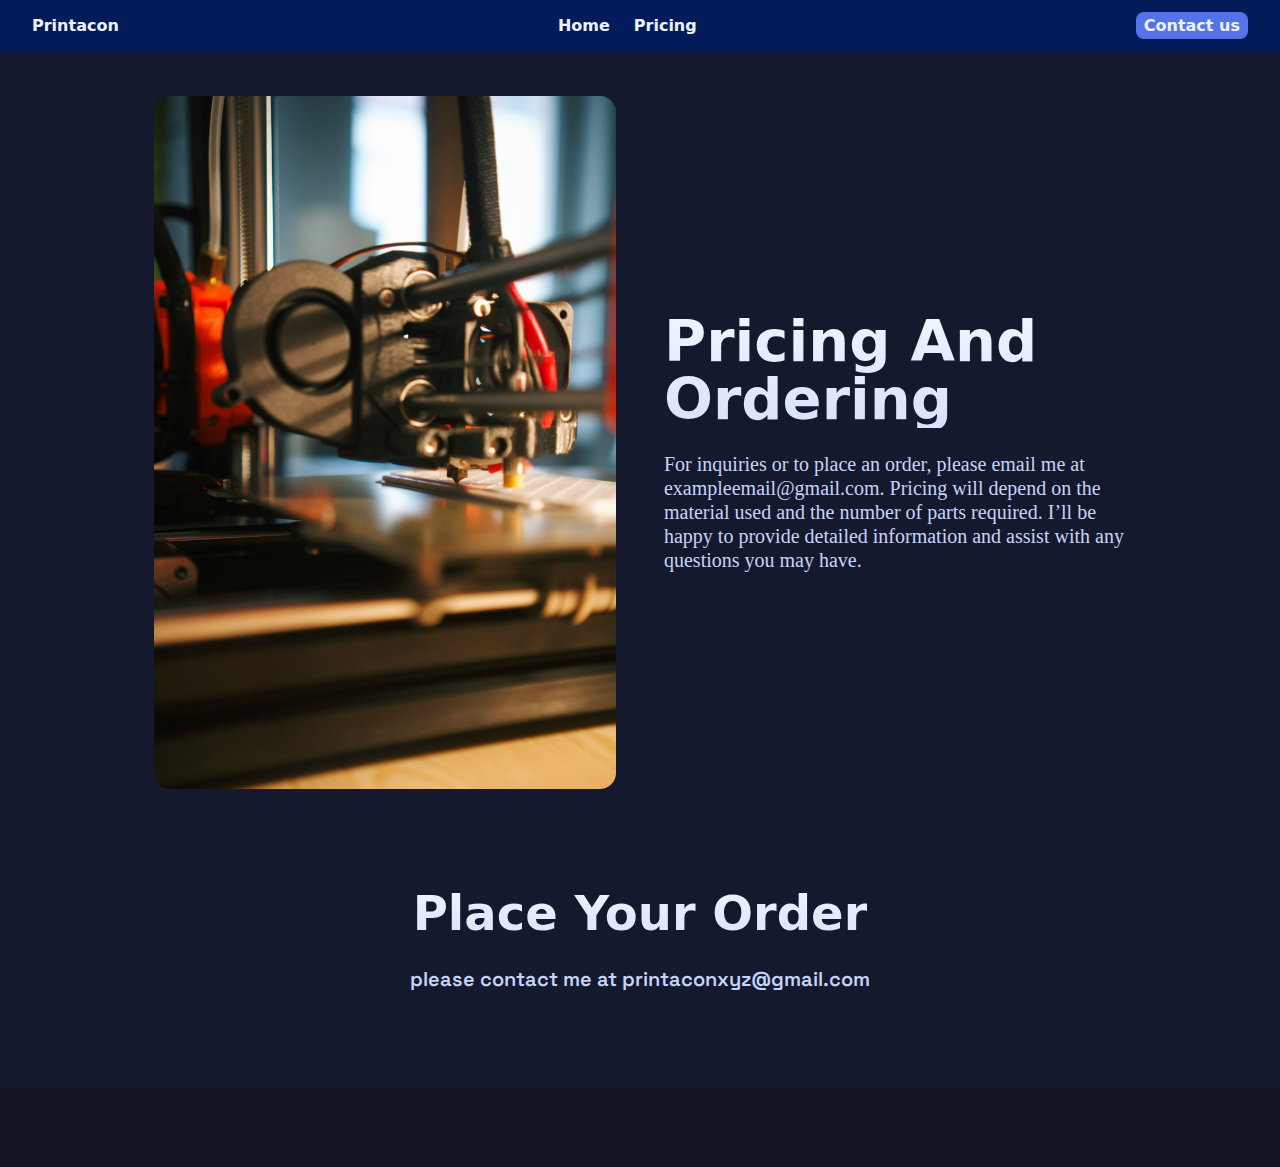
<file: about/index.html>
<!doctype html>
<html lang="en">
  <head>
    <link
      rel="stylesheet"
      type="text/css"
      href="/assets/static/index.CoOYDgIH.css"
    />
    <meta charset="UTF-8" />
    <meta name="viewport" content="width=device-width,initial-scale=1" />
    <link
      rel="preload"
      as="image"
      imagesrcset="/assets/kadir-celep-NwOeoxUY_p0-unsplash_cacRjq36l4YP5rSV1y5SO.jpg 16w, /assets/kadir-celep-NwOeoxUY_p0-unsplash_cacRjq36l4YP5rSV1y5SO.jpg 32w, /assets/kadir-celep-NwOeoxUY_p0-unsplash_cacRjq36l4YP5rSV1y5SO.jpg 48w, /assets/kadir-celep-NwOeoxUY_p0-unsplash_cacRjq36l4YP5rSV1y5SO.jpg 64w, /assets/kadir-celep-NwOeoxUY_p0-unsplash_cacRjq36l4YP5rSV1y5SO.jpg 96w, /assets/kadir-celep-NwOeoxUY_p0-unsplash_cacRjq36l4YP5rSV1y5SO.jpg 128w, /assets/kadir-celep-NwOeoxUY_p0-unsplash_cacRjq36l4YP5rSV1y5SO.jpg 256w, /assets/kadir-celep-NwOeoxUY_p0-unsplash_cacRjq36l4YP5rSV1y5SO.jpg 384w, /assets/kadir-celep-NwOeoxUY_p0-unsplash_cacRjq36l4YP5rSV1y5SO.jpg 640w, /assets/kadir-celep-NwOeoxUY_p0-unsplash_cacRjq36l4YP5rSV1y5SO.jpg 750w, /assets/kadir-celep-NwOeoxUY_p0-unsplash_cacRjq36l4YP5rSV1y5SO.jpg 828w, /assets/kadir-celep-NwOeoxUY_p0-unsplash_cacRjq36l4YP5rSV1y5SO.jpg 1080w, /assets/kadir-celep-NwOeoxUY_p0-unsplash_cacRjq36l4YP5rSV1y5SO.jpg 1200w, /assets/kadir-celep-NwOeoxUY_p0-unsplash_cacRjq36l4YP5rSV1y5SO.jpg 1920w, /assets/kadir-celep-NwOeoxUY_p0-unsplash_cacRjq36l4YP5rSV1y5SO.jpg 2048w, /assets/kadir-celep-NwOeoxUY_p0-unsplash_cacRjq36l4YP5rSV1y5SO.jpg 3840w"
      imagesizes="100vw"
    />
    <meta property="og:url" content="https://url/about" />
    <title>About</title>
    <meta property="og:title" content="About" />
    <meta property="og:type" content="website" />
    <link
      rel="preload"
      href="/assets/SpaceGrotesk_wght__2FXqrSM6Qb5IUNmO8wuzl.woff2"
      as="font"
      crossorigin="anonymous"
    />
  </head>
  <body class="w-body">
    <div
      class="w-box c1v77yvo cmrcas0 crscq35 cofxogn cm04sch c4a5973 c1i9uktt c1yq40bw ce5l582"
    >
      <div style="display: contents">
        <div style="display: contents">
          <div class="w-box cu4wkn5 ckfro29 c1779u70 c1j8865y c10pnfz6">
            <div
              class="w-box cb9evg8 c1xnroai ckisdgq cf9ak3 chvbxku c1v77yvo cpmak5c c1av8oc c1ga3pzi c1887605 c9kcbo5 c1nv85ig c1h1nhtg c1yzmie3 c1taleir"
            >
              <a
                target="_self"
                prefetch="intent"
                class="w-link clu98ps c1yq40bw c4yfsyt c1q70blu c1maunbq c1egmrue c1c7ushh ck0uqjv"
                href="#"
                >Printacon</a
              >
              <div class="w-box c1v77yvo cpmak5c c1av8oc c1hj55yr">
                <a
                  href="/"
                  target="_self"
                  prefetch="intent"
                  class="w-link clu98ps c1yq40bw c1q70blu c1maunbq c4yfsyt c1egmrue c12q8gmu ck0uqjv"
                  >Home<br /></a
                ><a
                  href="/about"
                  target="_self"
                  prefetch="intent"
                  class="w-link clu98ps c1yq40bw c1q70blu c1maunbq c4yfsyt c1egmrue c12q8gmu ck0uqjv"
                  >Pricing</a
                >
              </div>
              <a
                href="/about"
                class="w-link c151mvr1 clu98ps c1yq40bw c4yfsyt c15w9333 c19ms4g6 c1qmczgu c3agr2l c1qob3xv c1q70blu c4zb4q8 c1fjrly2 cbe6h21 cw0tbqk c14ri7lo c1maunbq c1egmrue c12q8gmu c1hj55yr ce6ae89 cv1l7fd c13pizca c1wkfakp c48z91s c1ewamp3 c8zf0s4 cxtcztl"
                >Contact us</a
              ><button
                type="button"
                class="w-button c4d8hd8 c1yq40bw c1j3mqil c1nv85ig cm2gdbc c1ycpy23 c6ulaj6 c3kuaqy c1uo0r2e c19hlaxn cgpkn2c c1qg79tw csyx3h2 c16pq0yp cax3pbb ch9px7j chvuvq1 ce6ae89 cv1l7fd c13pizca c1wkfakp c48z91s c1ewamp3 c8zf0s4 c13oyq0e c3qkfng c1byrf8s c6mtxf3 c2s2fbj cxtcztl c1tvbjlt c1sdhvte c1n7e8tf chu9nqp cud6g60"
                aria-haspopup="dialog"
                aria-expanded="false"
                aria-controls="radix-:R26:"
                data-state="closed"
              >
                <div class="w-html-embed">
                  <svg
                    xmlns="http://www.w3.org/2000/svg"
                    viewBox="0 0 22 22"
                    fill="currentColor"
                    width="100%"
                    height="100%"
                    style="display: block"
                  >
                    <path
                      fill-rule="evenodd"
                      d="M2 5.998a.75.75 0 0 1 .75-.75h16.5a.75.75 0 0 1 0 1.5H2.75a.75.75 0 0 1-.75-.75Zm0 5.5a.75.75 0 0 1 .75-.75h16.5a.75.75 0 0 1 0 1.5H2.75a.75.75 0 0 1-.75-.75Zm0 5.5a.75.75 0 0 1 .75-.75h16.5a.75.75 0 0 1 0 1.5H2.75a.75.75 0 0 1-.75-.75Z"
                      clip-rule="evenodd"
                    />
                  </svg>
                </div>
              </button>
            </div>
          </div>
        </div>
      </div>
      <div
        class="w-box cb9evg8 c1xnroai ckisdgq cf9ak3 chvbxku c1eubdzp cfqntue c1s1gcsj c1v77yvo c1p8844 cmrcas0 c1yzmie3 c1taleir"
      >
        <div
          class="w-box ccl6nqa cej2kxn c1v77yvo c1ah14xc c1xnroai ckisdgq c1nv85ig c8fl75r cyjyqi9 c1ypcpmk"
        >
          <div
            class="w-box cdqi3y1 cun7q6k ce3rvc6 ckfo193 c3wfhn1 ci9ffly c77jo86"
          >
            <img
              alt=""
              width="3266"
              height="4897"
              src="/assets/kadir-celep-NwOeoxUY_p0-unsplash_cacRjq36l4YP5rSV1y5SO.jpg"
              class="w-image c1oxw6n3 cdqi3y1 cneqj6n"
              sizes="100vw"
              srcset="
                /assets/kadir-celep-NwOeoxUY_p0-unsplash_cacRjq36l4YP5rSV1y5SO.jpg   16w,
                /assets/kadir-celep-NwOeoxUY_p0-unsplash_cacRjq36l4YP5rSV1y5SO.jpg   32w,
                /assets/kadir-celep-NwOeoxUY_p0-unsplash_cacRjq36l4YP5rSV1y5SO.jpg   48w,
                /assets/kadir-celep-NwOeoxUY_p0-unsplash_cacRjq36l4YP5rSV1y5SO.jpg   64w,
                /assets/kadir-celep-NwOeoxUY_p0-unsplash_cacRjq36l4YP5rSV1y5SO.jpg   96w,
                /assets/kadir-celep-NwOeoxUY_p0-unsplash_cacRjq36l4YP5rSV1y5SO.jpg  128w,
                /assets/kadir-celep-NwOeoxUY_p0-unsplash_cacRjq36l4YP5rSV1y5SO.jpg  256w,
                /assets/kadir-celep-NwOeoxUY_p0-unsplash_cacRjq36l4YP5rSV1y5SO.jpg  384w,
                /assets/kadir-celep-NwOeoxUY_p0-unsplash_cacRjq36l4YP5rSV1y5SO.jpg  640w,
                /assets/kadir-celep-NwOeoxUY_p0-unsplash_cacRjq36l4YP5rSV1y5SO.jpg  750w,
                /assets/kadir-celep-NwOeoxUY_p0-unsplash_cacRjq36l4YP5rSV1y5SO.jpg  828w,
                /assets/kadir-celep-NwOeoxUY_p0-unsplash_cacRjq36l4YP5rSV1y5SO.jpg 1080w,
                /assets/kadir-celep-NwOeoxUY_p0-unsplash_cacRjq36l4YP5rSV1y5SO.jpg 1200w,
                /assets/kadir-celep-NwOeoxUY_p0-unsplash_cacRjq36l4YP5rSV1y5SO.jpg 1920w,
                /assets/kadir-celep-NwOeoxUY_p0-unsplash_cacRjq36l4YP5rSV1y5SO.jpg 2048w,
                /assets/kadir-celep-NwOeoxUY_p0-unsplash_cacRjq36l4YP5rSV1y5SO.jpg 3840w
              "
              decoding="async"
              loading="eager"
            />
          </div>
          <div class="w-box cpmak5c c1av8oc c1v77yvo cdqi3y1 cmrcas0 cag6f9d">
            <h1
              class="w-heading cfv0c30 c1rzfcv4 c7d055s c156lou5 c1bwnnst c3gg060 c1xv87ji cfq0808 cc7pg3f c1io1bf6 cpe0hdg c1jc4j8p c1maunbq c17axws4 cntu72"
            >
              Pricing And Ordering
            </h1>
            <div class="w-text c8kio48 clbdnda c1qg79tw c10oz2ne">
              For inquiries or to place an order, please email me at
              exampleemail@gmail.com. Pricing will depend on the material used
              and the number of parts required. I’ll be happy to provide
              detailed information and assist with any questions you may have.
            </div>
          </div>
        </div>
        <div class="w-box ccl6nqa cej2kxn c1v77yvo cmrcas0">
          <div class="w-box c1v77yvo cpmak5c c1av8oc cmrcas0 c1nv85ig">
            <h1
              class="w-heading cfv0c30 c1rzfcv4 cg0tx3x c1ah14xc c1bwnnst c3gg060 c1xv87ji cfq0808 cc7pg3f c1io1bf6 cpe0hdg c1jc4j8p cr1kkwl c1maunbq c17axws4 c5db9zz cyjyqi9"
            >
              Place Your Order
            </h1>
            <div
              class="w-text c1kp7hb7 c8kio48 clbdnda cr1kkwl cya87x2 cphr3s1 ckfmf7v"
            >
              please contact me at printaconxyz@gmail.com
            </div>
          </div>
        </div>
      </div>
      <div style="display: contents">
        <div style="display: contents">
          <div class="w-box cu4wkn5">
            <div
              class="w-box cb9evg8 c1xnroai ckisdgq cf9ak3 chvbxku ccl6nqa cej2kxn c1v77yvo c1dujh35 c1wf6gls c9kcbo5 c55pl01 c1yzmie3 c1taleir"
            ></div>
          </div>
        </div>
      </div>
    </div>
    <script id="vike_pageContext" type="application/json">
      {
        "abortReason": "!undefined",
        "_urlRewrite": null,
        "_urlRedirect": "!undefined",
        "abortStatusCode": "!undefined",
        "_abortCall": "!undefined",
        "_pageContextInitIsPassedToClient": "!undefined",
        "_pageId": "/pages/about",
        "routeParams": {},
        "data": {
          "url": "https://url/about",
          "system": { "params": {}, "search": {}, "origin": "https://url" },
          "resources": {},
          "pageMeta": {
            "title": "About",
            "description": "",
            "excludePageFromSearch": "!undefined",
            "language": "!undefined",
            "socialImageAssetName": "!undefined",
            "socialImageUrl": "!undefined",
            "status": "!undefined",
            "redirect": "!undefined",
            "custom": []
          }
        }
      }
    </script>
    <script
      src="/assets/entries/entry-server-routing.D_dDpaHc.js"
      type="module"
      async
    ></script>
    <link
      rel="modulepreload"
      href="/assets/entries/pages_about.CmTjcEe9.js"
      as="script"
      type="text/javascript"
    /><link
      rel="modulepreload"
      href="/assets/chunks/chunk-DTHz0DQ5.js"
      as="script"
      type="text/javascript"
    />
  </body>
</html>
</file>
<file: assets/static/index.CoOYDgIH.css>
@font-face{font-family:Space Grotesk;font-style:normal;font-weight:300 700;font-display:swap;src:url(/assets/SpaceGrotesk_wght__2FXqrSM6Qb5IUNmO8wuzl.woff2) format("woff2")}html{margin:0;display:grid;min-height:100%}@media all{:where(div.w-box){box-sizing:border-box;border-top-width:1px;border-right-width:1px;border-bottom-width:1px;border-left-width:1px;outline-width:1px}:where(address.w-box){box-sizing:border-box;border-top-width:1px;border-right-width:1px;border-bottom-width:1px;border-left-width:1px;outline-width:1px}:where(article.w-box){box-sizing:border-box;border-top-width:1px;border-right-width:1px;border-bottom-width:1px;border-left-width:1px;outline-width:1px}:where(aside.w-box){box-sizing:border-box;border-top-width:1px;border-right-width:1px;border-bottom-width:1px;border-left-width:1px;outline-width:1px}:where(figure.w-box){box-sizing:border-box;border-top-width:1px;border-right-width:1px;border-bottom-width:1px;border-left-width:1px;outline-width:1px}:where(footer.w-box){box-sizing:border-box;border-top-width:1px;border-right-width:1px;border-bottom-width:1px;border-left-width:1px;outline-width:1px}:where(header.w-box){box-sizing:border-box;border-top-width:1px;border-right-width:1px;border-bottom-width:1px;border-left-width:1px;outline-width:1px}:where(main.w-box){box-sizing:border-box;border-top-width:1px;border-right-width:1px;border-bottom-width:1px;border-left-width:1px;outline-width:1px}:where(nav.w-box){box-sizing:border-box;border-top-width:1px;border-right-width:1px;border-bottom-width:1px;border-left-width:1px;outline-width:1px}:where(section.w-box){box-sizing:border-box;border-top-width:1px;border-right-width:1px;border-bottom-width:1px;border-left-width:1px;outline-width:1px}:where(a.w-link){box-sizing:border-box;border-top-width:1px;border-right-width:1px;border-bottom-width:1px;border-left-width:1px;outline-width:1px;min-height:1em;display:inline-block}:where(button.w-button){font-family:inherit;font-size:100%;line-height:1.15;box-sizing:border-box;border-top-width:1px;border-right-width:1px;border-bottom-width:1px;border-left-width:1px;border-top-style:solid;border-right-style:solid;border-bottom-style:solid;border-left-style:solid;text-transform:none;margin:0}:where(div.w-html-embed){display:contents}:where(div.w-dialog-overlay){box-sizing:border-box;border-top-width:1px;border-right-width:1px;border-bottom-width:1px;border-left-width:1px;outline-width:1px}:where(div.w-dialog-content){box-sizing:border-box;border-top-width:1px;border-right-width:1px;border-bottom-width:1px;border-left-width:1px;outline-width:1px}:where(button.w-close-button){background-color:transparent;background-image:none;font-family:inherit;font-size:100%;line-height:1.15;box-sizing:border-box;text-transform:none;border:1px solid rgba(226,232,240,1);margin:0;padding:0}:where(img.w-image){box-sizing:border-box;border-top-width:1px;border-right-width:1px;border-bottom-width:1px;border-left-width:1px;outline-width:1px;max-width:100%;display:block;height:auto}:where(div.w-text){box-sizing:border-box;border-top-width:1px;border-right-width:1px;border-bottom-width:1px;border-left-width:1px;outline-width:1px;min-height:1em}:where(body.w-body){font-family:Arial,Roboto,sans-serif;font-size:16px;line-height:1.2;box-sizing:border-box;border-top-width:1px;border-right-width:1px;border-bottom-width:1px;border-left-width:1px;-webkit-font-smoothing:antialiased;-moz-osx-font-smoothing:grayscale;margin:0}:where(h1.w-heading){box-sizing:border-box;border-top-width:1px;border-right-width:1px;border-bottom-width:1px;border-left-width:1px;outline-width:1px}:where(h2.w-heading){box-sizing:border-box;border-top-width:1px;border-right-width:1px;border-bottom-width:1px;border-left-width:1px;outline-width:1px}:where(h3.w-heading){box-sizing:border-box;border-top-width:1px;border-right-width:1px;border-bottom-width:1px;border-left-width:1px;outline-width:1px}:where(h4.w-heading){box-sizing:border-box;border-top-width:1px;border-right-width:1px;border-bottom-width:1px;border-left-width:1px;outline-width:1px}:where(h5.w-heading){box-sizing:border-box;border-top-width:1px;border-right-width:1px;border-bottom-width:1px;border-left-width:1px;outline-width:1px}:where(h6.w-heading){box-sizing:border-box;border-top-width:1px;border-right-width:1px;border-bottom-width:1px;border-left-width:1px;outline-width:1px}:where(p.w-paragraph){box-sizing:border-box;border-top-width:1px;border-right-width:1px;border-bottom-width:1px;border-left-width:1px;outline-width:1px}:where(b.w-bold-text){font-weight:700;box-sizing:border-box;border-top-width:1px;border-right-width:1px;border-bottom-width:1px;border-left-width:1px}}@media all{.c1gb7dfc{background-color:#575757}.c1sdzya4{width:1400px}.cq723py{background-color:#0075ffed}.clbdnda{position:relative}.c1rhkkw9{max-width:max-content}.caxvigx{height:63px}.c1twegs4{font-size:46px}.c1v77yvo{display:flex}.c1iza8nn{flex-grow:1}.cgw6pph{flex-shrink:1}.c1gt5sm8{flex-basis:0%}.cl7tvn{list-style-type:none}.c1nv85ig{align-items:center}.cm2gdbc{justify-content:center}.cm7zorc{row-gap:.25rem}.c19jz3no{column-gap:.25rem}.ccz558v{width:719.05px}.c15pigwj{font-size:40px}.cvlonw6{margin:0}.c1ihuj5b{padding:0}.c1j3mqil{background-color:transparent}.c9xu2g4{display:inline-flex}.c1ycpy23{border-top-left-radius:.375rem}.c6ulaj6{border-top-right-radius:.375rem}.c3kuaqy{border-bottom-right-radius:.375rem}.c1uo0r2e{border-bottom-left-radius:.375rem}.c1hzdwdu{font-size:1.3rem}.cgpkn2c{line-height:1.25rem}.c1qg79tw{font-weight:500}.c1xfvqw{color:currentColor}.ccjr2pt{height:auto}.cgl3vnx{padding-left:.75rem}.c1qekmze{padding-right:.75rem}.c5v8j3m{--navigation-menu-trigger-icon-transform: 0deg }.cax3pbb{border:0px solid rgba(226,232,240,1)}.c1tvbjlt:focus-visible{outline-offset:2px}.c1sdhvte:focus-visible{box-shadow:0 0 0 2px #fffc,0 0 0 4px #94a3b8}.c1n7e8tf:focus-visible{outline:2px solid transparent}.chu9nqp:disabled{pointer-events:none}.cud6g60:disabled{opacity:.5}.c13oyq0e:hover{background-color:#f1f5f9e6}.clver7d:hover{color:#0f172a}.cg53pue[data-state=open]{--navigation-menu-trigger-icon-transform: 180deg }.c1779u70{left:0}.c1q65xr3{top:0}.cx59iz0{position:absolute}.c1tmi52f{width:max-content}.c14b3gpl{padding:1rem}.czjhean{row-gap:1rem}.c15r6wuq{column-gap:1rem}.conx9pp{padding:.5rem}.c19w98u5{background-color:#e2e8f0}.cf5r5p0{width:12rem}.c1933qli{width:16rem}.cmrcas0{flex-direction:column}.c1yltpwk{color:inherit}.cinki1l{-webkit-user-select:none;user-select:none}.c156lou5{line-height:1}.clu98ps{text-decoration-line:none}.c1uytu2e{outline-offset:2px}.c1j17amp{outline:2px solid transparent}.c1uxjokc{padding:.75rem}.cjxyxk5:focus{background-color:#f1f5f9e6}.c1xtzgyc:focus{color:#0f172a}.c19hlaxn{font-size:.875rem}.cun7q6k{overflow-x:hidden}.ce3rvc6{overflow-y:hidden}.cmoo5e8{display:-webkit-box}.cvc40fc{-webkit-box-orient:vertical}.c1tf94jk{-webkit-line-clamp:2}.c2tdr5x{line-height:1.375}.c1fj9cm3{color:#64748b}.c1vev1hx{background-color:#59595900}.c96yhxn{width:auto}.c1yaosmm{letter-spacing:normal}.cngyrtf{min-height:auto}.cg7qgjt{top:100%}.c13epx1x{margin-top:.375rem}.c1gq63mx{background-color:#fff}.c1qv2vzi{color:#020817}.cefp3wy{box-shadow:0 10px 15px -3px #0000001a,0 4px 6px -4px #0000001a}.c1nc8qyr{height:var(--radix-navigation-menu-viewport-height)}.cjp5voc{width:var(--radix-navigation-menu-viewport-width)}.ct9wlm3{border:1px solid rgba(226,232,240,1)}.cko5akg{height:20px}.c12eta7q{width:400.33px}.chbt8um{font-size:49px}.c1p3tzfr{width:487px}.cr0gpw2{padding-left:0}.c1ni9vjo{margin-left:500px}.c1rhv5eq{padding-top:0}.cf4d6m9{display:inline-block}.cu4wkn5{background-color:#131620}.ckfro29{position:fixed}.c1j8865y{right:0}.c10pnfz6{z-index:1}.cb9evg8{max-width:1280px}.c1xnroai{margin-left:auto}.ckisdgq{margin-right:auto}.cf9ak3{padding-right:32px}.chvbxku{padding-left:32px}.cpmak5c{column-gap:24px}.c1av8oc{row-gap:24px}.c1ga3pzi{padding-top:12px}.c1887605{padding-bottom:12px}.c9kcbo5{justify-content:space-between}.c1h1nhtg{background-color:#031c59}.c1yq40bw{color:#eef1fd}.c4yfsyt{font-weight:900}.c1q70blu{font-size:16px}.c1maunbq{font-family:system-ui,sans-serif}.ck0uqjv:hover{text-decoration-line:underline}.c151mvr1{min-width:max-content}.c15w9333{background-color:#5373e7}.c19ms4g6{border-top-left-radius:8px}.c1qmczgu{border-top-right-radius:8px}.c3agr2l{border-bottom-left-radius:8px}.c1qob3xv{border-bottom-right-radius:8px}.c4zb4q8{padding-top:4px}.c1fjrly2{padding-bottom:4px}.cbe6h21{padding-left:8px}.cw0tbqk{padding-right:8px}.c14ri7lo{align-self:flex-start}.ce6ae89:hover{background-attachment:scroll}.cv1l7fd:hover{-webkit-background-clip:border-box;background-clip:border-box}.c13pizca:hover{background-blend-mode:normal}.c1wkfakp:hover{background-image:linear-gradient(180deg,#5373e7,#9e8cfc)}.c48z91s:hover{background-origin:padding-box}.c1ewamp3:hover{background-repeat:repeat}.c8zf0s4:hover{background-size:auto}.cxtcztl:hover{background-position:0% center}.c4d8hd8{display:none}.csyx3h2{height:2rem}.c16pq0yp{width:2rem}.ch9px7j{margin:-8px}.c3qkfng:hover{border-top-left-radius:1599984px}.c1byrf8s:hover{border-top-right-radius:1599984px}.c6mtxf3:hover{border-bottom-left-radius:1599984px}.c2s2fbj:hover{border-bottom-right-radius:1599984px}.cg0ubkz{bottom:0}.c47uryi{z-index:50}.culncdq{-webkit-backdrop-filter:blur(4px);backdrop-filter:blur(4px)}.c1a1snd4{background-color:#13162080}.c110cdec{overflow-x:auto}.cgaos3n{overflow-y:auto}.c1ty8edc{width:85%}.c169nlmj{border-top-width:1px}.c1du4025{border-right-width:1px}.c1vl4t8z{border-bottom-width:1px}.cpbr9xl{border-left-width:1px}.c1y1vz19{max-width:24rem}.c5n8fyq{border-top-color:#e2e8f0}.cr406l9{border-right-color:#e2e8f0}.c1804c2b{border-bottom-color:#e2e8f0}.c1h2bufd{border-left-color:#e2e8f0}.cs6hlvh{background-color:#192140}.c9r5shi{padding:1.5rem}.c11q1njk{right:1.2rem}.cyu1rku{top:1.2rem}.c1tb0m3s{border-top-left-radius:.125rem}.cyljnqh{border-top-right-radius:.125rem}.c1no09xd{border-bottom-right-radius:.125rem}.c1j644rf{border-bottom-left-radius:.125rem}.c5xi9yw{opacity:.7}.cz009d1{height:1.2rem}.c1tg8jsa{width:1.2rem}.c1hxc830:hover{opacity:1}.cmk0l2k:focus{box-shadow:0 0 0 2px #fffc,0 0 0 4px #94a3b8}.cjwzg1a{background-color:#22346e}.ckfo193{border-top-left-radius:16px}.c3wfhn1{border-top-right-radius:16px}.ci9ffly{border-bottom-left-radius:16px}.c77jo86{border-bottom-right-radius:16px}.c106a8b5{column-gap:8px}.c128qlrw{row-gap:8px}.cdqi3y1{width:100%}.c3gg060{background-attachment:scroll}.cj8x75w{-webkit-background-clip:border-box;background-clip:border-box}.cfq0808{background-blend-mode:normal}.cueg028{background-image:linear-gradient(180deg,#15192d,#192140)}.c1io1bf6{background-origin:padding-box}.cpe0hdg{background-repeat:repeat}.c1jc4j8p{background-size:auto}.c137t3j8{border-top-style:solid}.c1b4f662{border-right-style:solid}.c1lnz7dr{border-left-style:solid}.cjsvkm8{border-bottom-style:solid}.c1qwmx17{border-top-color:#22346e}.clhjeld{border-right-color:#22346e}.c4uy6bl{border-bottom-color:#22346e}.clx4yt4{border-left-color:#22346e}.c1p5zhi3{flex-basis:100%}.ck5t2m7{padding:32px}.c17axws4{background-position:0% center}.ccl6nqa{column-gap:48px}.cej2kxn{row-gap:48px}.c1530hvy{flex-shrink:0}.c1uuo6kj{align-self:stretch}.c18k1cx0{padding-left:16px}.cntl9tq{padding-right:16px}.c1cjln50{align-self:center}.c8kio48{color:#c6d4f9}.cr1kkwl{text-align:center}.cp45krq{font-size:24px}.cfv0c30{margin-top:0}.c1rzfcv4{margin-bottom:0}.c8fl75r{justify-content:start}.c1hsojbp{aspect-ratio:1.04}.c1xro387{width:12px}.cofdgdu{height:12px}.c1ew1vij{padding-top:8px}.cgzq820{padding-bottom:8px}.ccgy4ou:hover{background-image:linear-gradient(180deg,#22346e,#273e89)}.c1dujh35{padding-top:40px}.c1wf6gls{padding-bottom:40px}.c55pl01{flex-wrap:wrap}.cx4oa7w{background-image:linear-gradient(#fff,#fff),linear-gradient(135deg,#92fddc,#7d7ffb 31.94%,#ed72fe 64.24%,#fdd791)}.cpe1gud{right:16px}.c132xvoz{bottom:16px}.c1nx89uf{background-size:cover,auto}.c1w8399k{padding-top:6px}.c1hx4mdl{padding-bottom:6px}.c11bz5hd{padding-right:10px}.cog4u7n{padding-left:10px}.c608ig1{border-top-left-radius:10px}.cqi37jy{border-top-right-radius:10px}.c706h2p{border-bottom-left-radius:10px}.c1bo8znw{border-bottom-right-radius:10px}.cwlivgg{z-index:3}.cbt15ui{background-attachment:scroll,scroll}.cpd34qt{-webkit-background-clip:padding-box,border-box;background-clip:padding-box,border-box}.c90wth9{background-blend-mode:normal,normal}.cxill58{background-origin:padding-box,border-box}.cf6e5gt{background-repeat:repeat,repeat}.cyhinjg{column-gap:6px}.c1mnuljt{row-gap:6px}.c1897vw5{box-shadow:0 8px 16px #1717171a}.clerj4c{border:2px solid transparent}.cv0wsqa{background-position:0% center,0% center}.cl6xn2v:hover{border-top-width:3.5px}.cknlr6k:hover{border-right-width:3.5px}.c1deov6r:hover{border-left-width:3.5px}.cdvqsvz:hover{border-bottom-width:3.5px}.c5ma1g7:hover{padding-bottom:5px}.c1vw4sdk:hover{padding-top:5px}.c12o6od0:hover{padding-left:9px}.c1r0eygr:hover{padding-right:9px}.cp9vysc{aspect-ratio:1.3270142180094786}.c1me7ee0{width:16px}.c7x9w9t{font-size:14px}.c2on8h6{color:#11181c}.crscq35{background-color:#15192d}.cofxogn{font-family:Space Grotesk,sans-serif}.cm04sch{font-size:20px}.c4a5973{line-height:1.2}.c1i9uktt{font-weight:400}.c1eubdzp{margin-top:96px}.cfqntue{column-gap:96px}.c1s1gcsj{row-gap:96px}.c1p8844{margin-bottom:96px}.c5ulut7{background-image:none}.c7d055s{font-size:3.6rem}.c1ah14xc{max-width:80%}.c1xv87ji{-webkit-background-clip:text;background-clip:text}.cc7pg3f{background-image:linear-gradient(180deg,#f0f4ff,#d9e2fc)}.c1bwnnst{color:#0000}.c1kp7hb7{max-width:60%}.c1g3lg6v{column-gap:16px}.cmx1uer{row-gap:16px}.c1v4znjp{width:400px}.c19h45sm{aspect-ratio:16/9}.c1oxw6n3{height:100%}.cneqj6n{object-fit:cover}.cbg5lr3{aspect-ratio:1.7777777777777777}.cg0tx3x{font-size:3rem}.cag6f9d{align-items:start}.cvy1w21{font-size:2.2rem}.cci5m8f{order:1}.cgjk8dh{aspect-ratio:1}.c17sk13n{aspect-ratio:2.049092849519744}.cv20vcx{aspect-ratio:.562535158447403}.curm4nv{max-width:24px}.c7hyolx{background-image:url(/assets/Star_Full_ImSm64EndSSy1xa20o-Q2.svg)}.cb6gmtk{background-repeat:no-repeat}.c13xs8z7{background-size:contain}.c1bwe4q8{background-position:50% 50%}.c9gs4ne{background-image:url(/assets/Star_Half_Full_gd_iVgLUHvt_V-1JmbFSP.svg)}.cu1c19c{height:48px}.cjhqirt{width:48px}.c1mx91q5{aspect-ratio:1.2816806722689076}.cjz6ica{text-align:start}.ciyqa7g{border-top-color:#c39191}.c1yv1tfs{border-right-color:#c39191}.co09bgn{border-bottom-color:#c39191}.cejsje6{border-left-color:#c39191}.cnccn9s{background-color:#373737}.c10oz2ne{font-family:Superclarendon,Bookman Old Style,URW Bookman,URW Bookman L,Georgia Pro,Georgia,serif}.cya87x2{font-weight:600}}@media all and (max-width: 991px){.c12x2fsz{flex-direction:column}}@media all and (max-width: 767px){.c1egmrue{font-size:14px}.c1xp7rkx{padding:24px}.ce5l582{font-size:16px}.cntu72{font-size:3rem}.cyjyqi9{max-width:none}.cphr3s1{max-width:80%}.c1ug50rs{width:340px}.c5db9zz{font-size:2.4rem}.c1ypcpmk{flex-direction:column}.c1q3qy6t{order:-1}.c16mqzio{text-align:center}}@media all and (max-width: 479px){.c1yzmie3{padding-left:16px}.c1taleir{padding-right:16px}.c1c7ushh{font-size:24px}.c1hj55yr{display:none}.c12q8gmu{font-size:20px}.chvuvq1{display:inline-block}.ckfmf7v{max-width:none}.cu3p3jt{flex-direction:column}.c1vr17ky{width:auto}.cw58ido{max-width:24px}}
</file>
